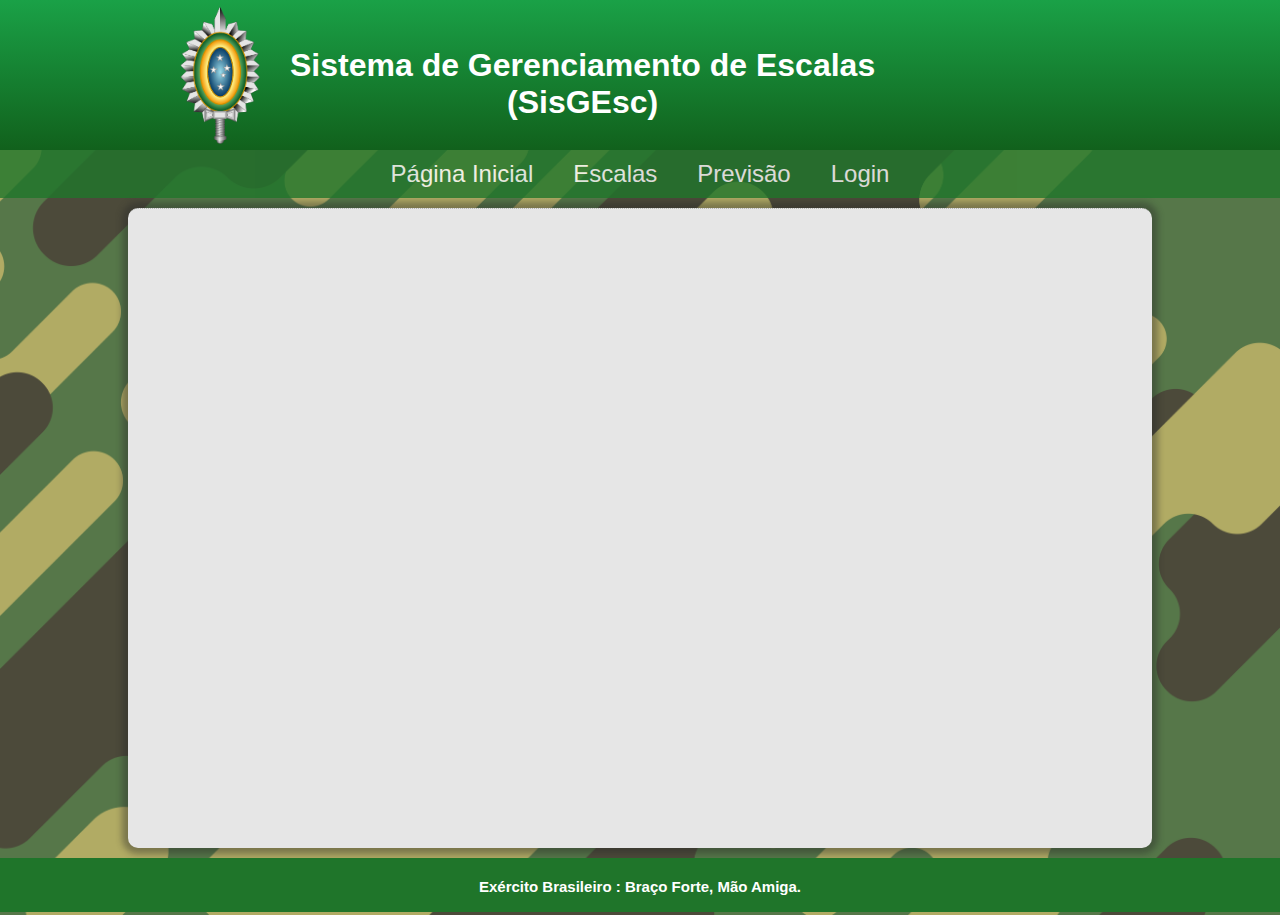
<file: index.html>
<!DOCTYPE html>
<html lang="pt-br">
<head>
    <meta charset="UTF-8">
    <meta http-equiv="X-UA-Compatible" content="IE=edge">
    <meta name="viewport" content="width=device-width, initial-scale=1.0">
    <title>SisGEsc</title>
    <link href="style/style.css" rel="stylesheet" type="text/css">
<body>
    <header>
        <div class="conteiner">
            <div class="titulo">
                <img src="img/ebicon.png" alt="logoeb">
                <h1>Sistema de Gerenciamento de Escalas <br> (SisGEsc)</h1>
            </div>
        </div>
    </header>
    <nav>
      <ul>
        <li><a href="index.html">Página Inicial</a></li>
        <li><a href="escala.html">Escalas</a></li>
        <li><a href="#">Previsão</a></li>
        <li><a href="#">Login</a></li>
      </ul>
      </nav>
      <div class="conteinercentro">
      </div>
    
        </div>
      </div>
      <footer>
        <h1> Exército Brasileiro : Braço Forte, Mão Amiga.</h1>
      </footer>
</body>
</html>
</file>
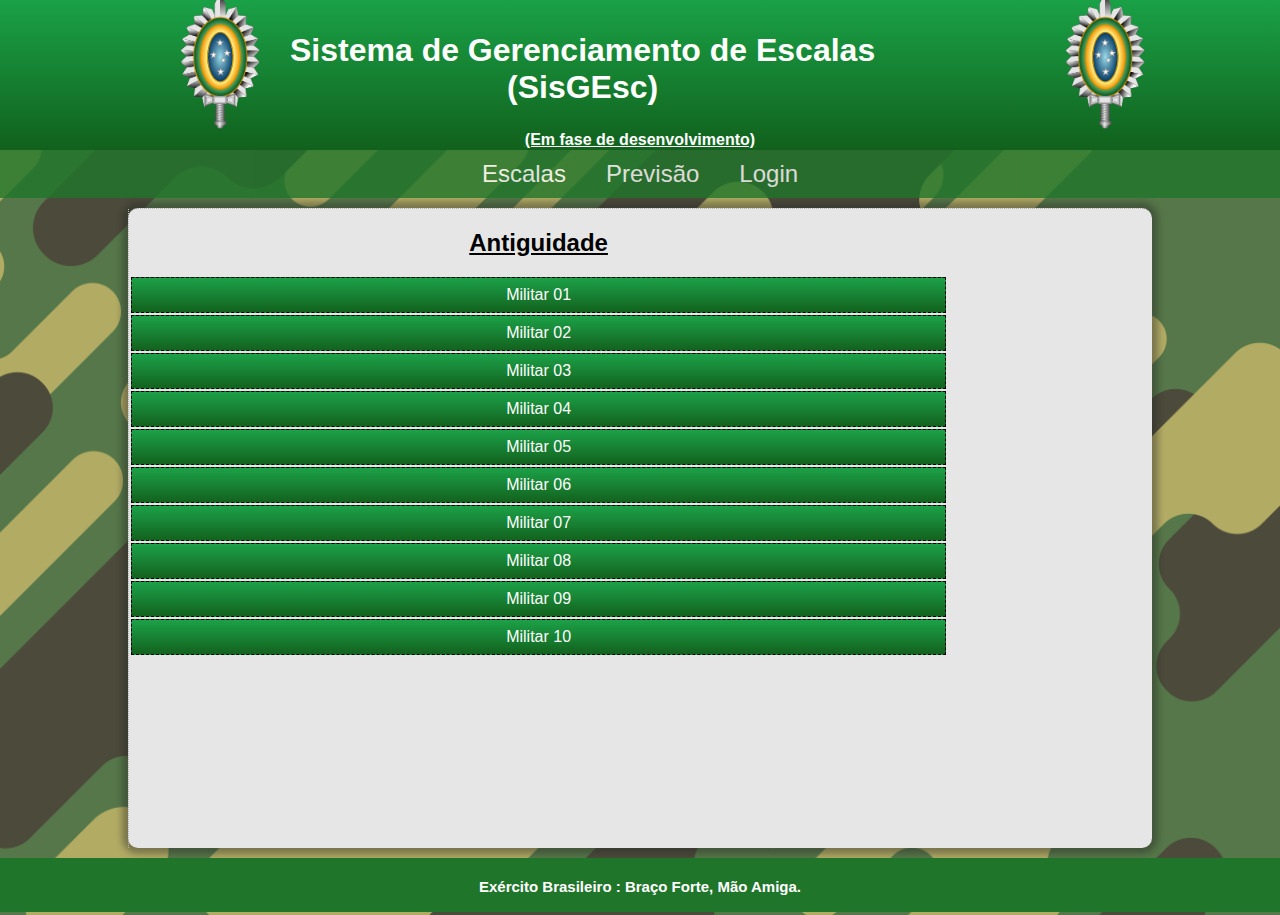
<file: Antiguidade.html>
<!DOCTYPE html>
<html lang="pt-br">
<head>
    <meta charset="UTF-8">
    <meta http-equiv="X-UA-Compatible" content="IE=edge">
    <meta name="viewport" content="width=device-width, initial-scale=1.0">
    <title>SisGEsc</title>
    <link href="style/style.css" rel="stylesheet" type="text/css">
    <style>
     .ladodireito ul {
        list-style-type: none;
        padding: 0;
        margin: 0;
        width: 100%;
        margin: auto;
        color: white;
        
      }
  
      .ladodireito li {
        background: linear-gradient(to bottom, rgb(26, 161, 71), #11611c);
        padding: 8px;
        border: 1px dashed black;
        margin: 2px;
        cursor: grab;
        opacity: 0.99; /* Valor de opacidade (80% de densidade) */
      }
  
      .ladodireito li:hover {
        background: #ddd;
      }
    </style>
<body>
    <header>
        <div class="conteiner">
            <div class="titulo">
                <img src="img/ebicon.png" alt="logoeb">
                <h1>Sistema de Gerenciamento de Escalas <br> (SisGEsc)</h1>
                <img src="img/ebicon.png" alt="logoeb">
            </div>
            <div class="sobre">
                <h1> (Em fase de desenvolvimento)</h1>
            </div>
        </div>
    </header>
    <nav>
        <ul>
          <li><a href="#">Escalas</a></li>
          <li><a href="#">Previsão</a></li>
          <li><a href="#">Login</a></li>
        </ul>
      </nav>
      <div class="conteinercentro">
        <div class="ladoesquerdo">
        </div>

        <div class="ladodireito">
          <h2>Antiguidade</h2>

          <ul id="sortable-list">
            <li draggable="true" data-index="0">Militar 01</li>
            <li draggable="true" data-index="1">Militar 02</li>
            <li draggable="true" data-index="2">Militar 03</li>
            <li draggable="true" data-index="3">Militar 04</li>
            <li draggable="true" data-index="4">Militar 05</li>
            <li draggable="true" data-index="5">Militar 06</li>
            <li draggable="true" data-index="6">Militar 07</li>
            <li draggable="true" data-index="7">Militar 08</li>
            <li draggable="true" data-index="8">Militar 09</li>
            <li draggable="true" data-index="9">Militar 10</li>
          </ul>
<script>
  var draggableList = document.getElementById('sortable-list');

draggableList.addEventListener('dragstart', function (e) {
  e.dataTransfer.effectAllowed = 'move';
  e.dataTransfer.setData('text/plain', e.target.dataset.index);
  e.target.classList.add('dragging');
});

draggableList.addEventListener('dragover', function (e) {
  if (e.preventDefault) {
    e.preventDefault();
  }

  e.dataTransfer.dropEffect = 'move';

  return false;
});

draggableList.addEventListener('dragleave', function (e) {
  e.target.classList.remove('drag-over');
});

draggableList.addEventListener('drop', function (e) {
  if (e.stopPropagation) {
    e.stopPropagation();
  }

  var sourceIndex = parseInt(e.dataTransfer.getData('text/plain'), 10);
  var targetIndex = parseInt(e.target.dataset.index, 10);

  if (sourceIndex < targetIndex) {
    e.target.parentNode.insertBefore(document.querySelector('.dragging'), e.target.nextSibling);
  } else {
    e.target.parentNode.insertBefore(document.querySelector('.dragging'), e.target);
  }

  updateOrder(); // Atualiza a ordem após o arrastar e soltar

  return false;
});

draggableList.addEventListener('dragend', function (e) {
  e.target.classList.remove('dragging');
});

// Adicione índices aos itens para acompanhar a ordem
var items = draggableList.getElementsByTagName('li');
for (var i = 0; i < items.length; i++) {
  items[i].dataset.index = i;
}

// Atualiza a ordem dos itens no Local Storage
function updateOrder() {
  var items = draggableList.getElementsByTagName('li');
  var order = [];

  for (var i = 0; i < items.length; i++) {
    order.push(items[i].innerText);
  }

  localStorage.setItem('itemOrder', JSON.stringify(order));
}

// Carrega a ordem dos itens do Local Storage
function loadOrder() {
  var order = localStorage.getItem('itemOrder');

  if (order) {
    order = JSON.parse(order);

    var items = draggableList.getElementsByTagName('li');

    for (var i = 0; i < order.length; i++) {
      items[i].innerText = order[i];
    }
  }
}

loadOrder();
</script>
        </div>
      </div>
      <footer>
        <h1> Exército Brasileiro : Braço Forte, Mão Amiga.</h1>
      </footer>
</body>
</html>
</file>
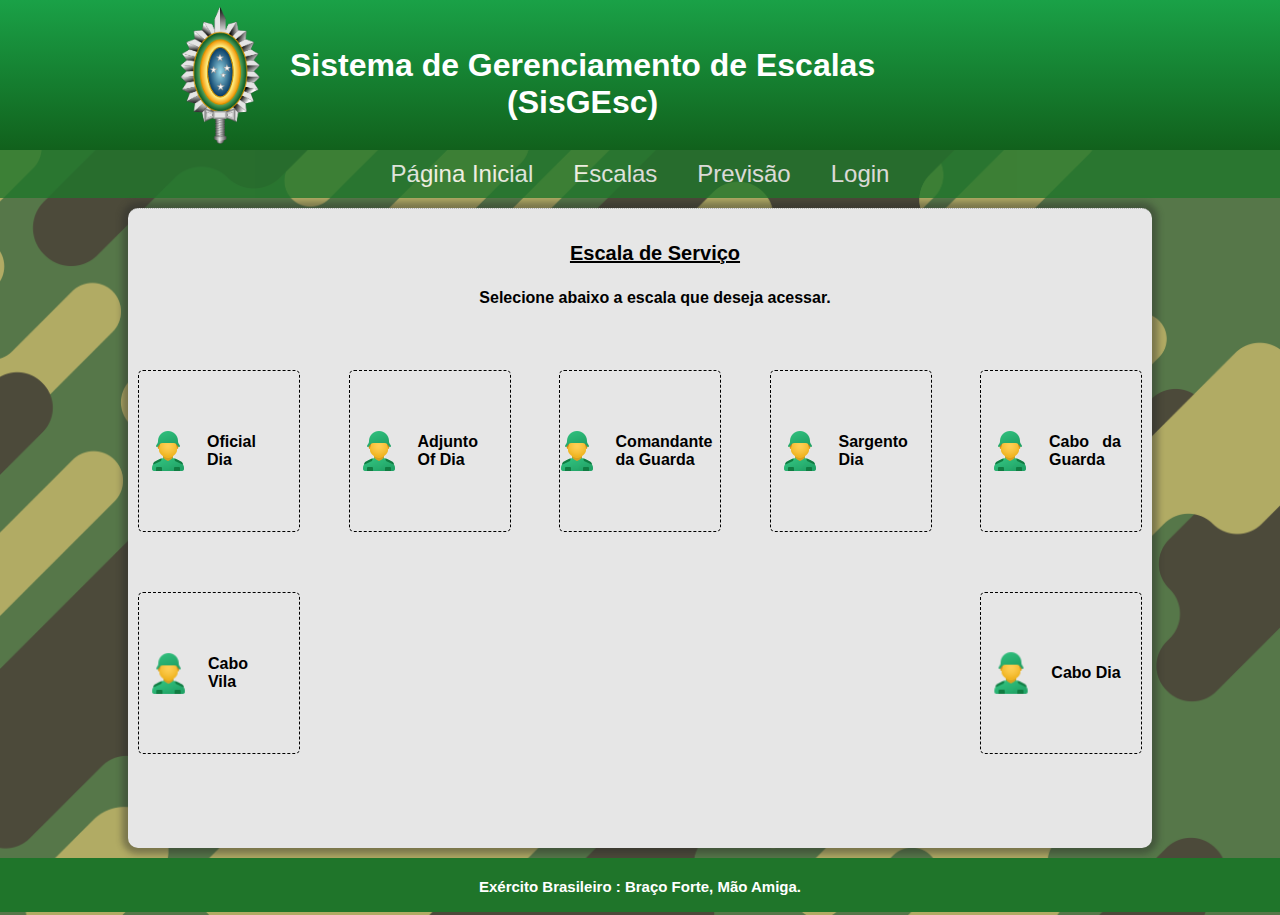
<file: escala.html>
<!DOCTYPE html>
<html lang="pt-br">
<head>
    <meta charset="UTF-8">
    <meta http-equiv="X-UA-Compatible" content="IE=edge">
    <meta name="viewport" content="width=device-width, initial-scale=1.0">
    <title>SisGEsc</title>
    <link href="style/style.css" rel="stylesheet" type="text/css">
<body>
    <header>
        <div class="conteiner">
            <div class="titulo">
                <img src="img/ebicon.png" alt="logoeb">
                <h1>Sistema de Gerenciamento de Escalas <br> (SisGEsc)</h1>
            </div>
        </div>
    </header>
    <nav>
        <ul>
            <li><a href="index.html">Página Inicial</a></li>
            <li><a href="escala.html">Escalas</a></li>
            <li><a href="#">Previsão</a></li>
            <li><a href="#">Login</a></li>
          </ul>
      </nav>
      <div class="conteinercentro">
        <div class="titulocentro"> <h1>Escala de Serviço</h1>
        <h2> Selecione abaixo a escala que deseja acessar.</h2></div>
        <div class="div-box">
         <div class="box"><img src="img/icon.png" alt="icon"><h1> Oficial Dia</h1></div>
         <div class="box"><img src="img/icon.png" alt="icon"><h1> Adjunto Of Dia</h1></div>
        <div class="box"><img src="img/icon.png" alt="icon"><h1> Comandante da Guarda</h1></div>
        <div class="box"><img src="img/icon.png" alt="icon"><h1> Sargento Dia</h1></div>
        <div class="box"><img src="img/icon.png" alt="icon"><h1> Cabo da Guarda</h1></div>
        <div class="box"><img src="img/icon.png" alt="icon"><h1> Cabo Vila</h1></div>
        <div class="box"><img src="img/icon.png" alt="icon"><h1> Cabo Dia</h1></div>
      </div>
    
        </div>
      </div>
      <footer>
        <h1> Exército Brasileiro : Braço Forte, Mão Amiga.</h1>
      </footer>
</body>
</html>
</file>
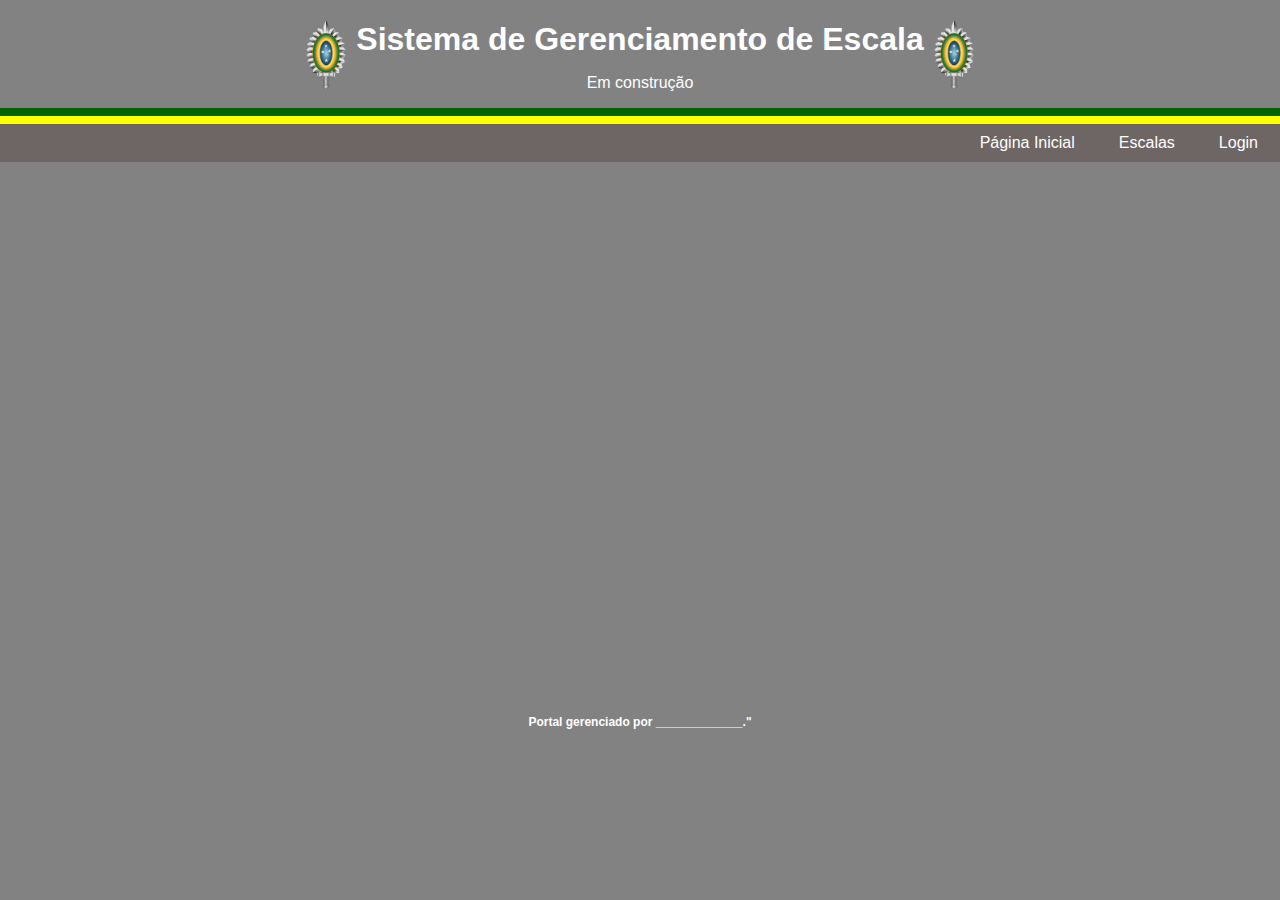
<file: index2.html>
<!DOCTYPE html>
<html lang="en">
<head>
    <meta charset="UTF-8">
    <meta http-equiv="X-UA-Compatible" content="IE=edge">
    <meta name="viewport" content="width=device-width, initial-scale=1.0">
    <title>SisGEsc</title>
    <link href="style.css" rel="stylesheet" type="text/css">
</head>
<body>
    <header>
        <div class="title">
            <img src="img/ebicon.png" alt="eb">
            <div class="textocentral">
            <h1>Sistema de Gerenciamento de Escala</h1>
            <p>Em construção</p>
        </div>
            <img src="img/ebicon.png" alt="eb">  
            </div>
      </header>
      <div class="barra1"></div>
      <div class="barra2"></div>
      <div class="menu">
        <nav>
            <ul>
              <li><a href="#">Página Inicial</a></li>
              <li><a href="#">Escalas</a></li>
              <li><a href="#">Login</a></li>
            </ul>
          </nav>
      </div>
      <div class="central">
      </div>
      <footer><h3>Portal gerenciado por _____________."</h3></footer>
</body>
</html>
</file>
<file: style/style.css>
body {
  background-position: center;
  background-attachment: fixed;
  margin: auto;
  background-image: url(/img/fundoCamuflado.png);
            background-repeat: no-repeat;
            background-size: cover;
  font-family: 'open_sansextrabold','Open Sans',Arial,Helvetica,sans-serif;
}

header{
    background: linear-gradient(to bottom, rgb(26, 161, 71), #11611c);
    margin: auto;
    width: 100vw;
    
}

.conteiner{
    width: 100vw;
    height: 150px;
    margin: auto;
    display: flex;
    flex-direction: column;
    color: white;

}

.titulo{
    margin: auto;
    text-align: center;
    height: 120px;
    align-items: center;
    justify-content: left;
    display: flex;
    width: 100vw;
   
    
}

.titulo >h1{
    margin-top: 40px;
    padding: 10px;
}

.titulo img{
    width: 80px;
    height: auto;
    padding: 20px 20px 20px 20vh;
}
.sobre{
    margin: auto;
    text-align: center;
    height: 30px;
    padding: 0;
    align-items: center;
    justify-content: center;
}

.sobre >h1{
    font-size: 16px;
    margin-bottom: 0px;
    color: white;
    text-decoration:underline;
}

nav{
    margin: auto;
    text-align: center;
}
nav ul {
    list-style: none;
    display: flex;
    flex-direction: row;
    align-items: center;
    justify-content: center;
    padding: 0;
    width:100vw;
    margin: auto;
    font-size: 24px;
    background: #1F752A ;
    opacity: 0.8;
}


  
  h6{
    font-size: 16px;
    margin: 10px 0px;
    padding: 0px;
    color:rgb(186, 188, 189);
    
  }
  nav li {
    display:inline-block;
    opacity: 1.0;
  }
  
  nav a {
    display: block;
    padding: 10px 20px;
    color:rgb(255, 255, 255);
    text-decoration: none;
    opacity: 1.0;
  }
  
  nav a:hover {
    text-decoration: underline;
    transition: 0.8s;
  }

  footer {
    margin: auto;
    background: #1F752A;
    height: 6vh;
    width: 100vw;

  }

  footer >h1{
    font-size: 15px;
    text-align: center;
    color: white;
    width: 960px;
    margin: auto;
    color: white;
    padding: 20px;
  }

  .conteinercentro{
    width: 80vw;
    height: 71vh;
    margin: auto;
    display: flex;
    color: black;
    border-top: 1px dotted #b2b4b3;
    background-color:#E6E6E6;
    border-radius: 10px;
    margin: 10px auto;
    box-shadow: 0 0 6px 6px rgba(39, 39, 39, 0.4);
    flex-direction: column;
  }
.box >h1{
  color: rgb(0, 0, 0);
  font-size: 16px;
  text-align: justify;
  padding: 50px 15px;
  font-family: 'open_sansextrabold','Open Sans',Arial,Helvetica,sans-serif;
}
.box img{
  width:50px;
}
  .ladoesquerdo {
    display: flex;
    flex-direction: column;
    align-items:top;
    width: 20%;
    padding: 0px;
    text-align: center;
    justify-content:flex-start;
    margin: 0;
  }

  .ladodireito {
    width: 80%;
    padding: 0px;
    text-align: center;
    justify-content: center;
    align-items: center;
    border-left: 1px dotted #b2b4b3;
    margin: 0;
    margin-top: 0;
    height: 75vh;
  }

  .ladodireito >h2{
    color:black;
    font-size: 20x;
    text-decoration:underline;
  }

.titulo2{
  background: linear-gradient(to bottom, rgb(26, 161, 71), #11611c);
  padding: 0px;
  margin: 1px;
  width: 98%;
  margin-top: 5px;
  align-items: center;
  justify-content:center ;
  padding: 6px 0px;
  border-radius: 5px;
  cursor: pointer;
}

.titulo2 >h1{
  color: white;
  font-size: 14px;
  text-decoration:underline dotted 1px;
  margin: 0;
}

.titulo2 >h1:hover{
  color: black;
}

.conteudo2{
  background: #b2b4b3;
  margin: 1px;
  padding: 0px;
  width: 98%;
  border-radius: 5px;
}

.conteudo2 >h1{
  color: rgb(0, 0, 0);
  font-size: 14px;
  border-bottom: 1px dotted black;
  margin: 2px;
}

.conteudo2 >h2{
  color: rgb(0, 0, 0);
  font-size: 12px;
  font-style:normal;
  margin: 2px;
  padding: 3px;
  text-align: justify;
}

iframe{
  width: 98%;
  height: 95%;
  margin: 5px;
  font-size: 20%;
  border-radius: 10px;
}
 
.modal-overlay {
  position: fixed;
  top: 0;
  left: 0;
  right: 0;
  bottom: 0;
  background-color: rgba(0, 0, 0, 0.5);
  display: flex;
  justify-content: center;
  align-items: center;
  z-index: 9999;
  opacity: 0;
  visibility: hidden;
  transition: opacity 0.3s ease, visibility 0s linear 0.3s;
}

.box {
  width: 150px;
  height: 150px;
  background-color: none;
  transition: box-shadow 0.3s;
  padding: 5px;
  margin: 30px 10px;
  border: 1px dashed black;
  border-radius: 5px;
  display: flex;
  justify-content: center;
  align-items: center;
}
.box:hover {
  box-shadow: 0 0 10px rgba(0, 0, 0, 0.5);
  border-color: #000;
}

.titulocentro{
  width:100%;
  align-items: center;
  justify-content: center;
  text-align: center;
  padding: 15px;
}

.titulocentro >h1{
  padding: 5px;
  font-size: 20px;
  text-decoration: underline;
}

.titulocentro >h2{
  padding: 5px;
  font-size: 16px;
}
.div-box{
  flex-wrap: wrap;
  display: flex;
  justify-content: space-between;
  align-items: center;
}
</file>
<file: style.css>
body{
    background: #828283;
    font-family: Arial, Helvetica, sans-serif;
    margin:0;
    height: 100vh;

}

.title{
    background: #828283;
    width: 100%;
    display: flex;
    flex-direction: row;
    align-items: center;    
    justify-content: center;
    margin: auto;
    color: white;
    text-align: center;

}

.title img{
    width: 40px;
    padding: 5px 10px;
}


.barra1{
    background: #006400;
    width: 100%;
    height: 8px;
    margin: auto;
    color: white;

}

header{
    display: flex;
    flex-direction: column;
}
.barra2{
    background: #FFFF00;
    width: 100%;
    height: 8px;
    margin: auto;
    color: white;

}
.textocentral {
    display: flex;
    flex-direction: column;
    padding: 0px;
    align-items: center; 

}
.textocentral >h1{
    margin-bottom: 0;
}


.central{
    background: #828283;
    width: 100%;
    height: 60vh;
    margin:auto;
    margin-top: 0px;
    align-items: center;
    justify-content: center;
}

.central >p{
    margin: 0px;
    padding: 350px;
    transform: rotate(45deg);
    text-align: center;
    color: RED;
    font-size: 90PX;

}
footer{
    width: 100%;
    height: 30px;
    margin: 0 auto;
    margin-top: 0px;
    padding: 1px 0px;
    
    text-align: center;
}

footer >h3{
    color: white;
    font-size: 12px;
    text-align: center;

}


  
  nav ul {
    list-style: none;
    margin: 0;
    padding: 0;
    display: flex;
  }
  
  nav li {
    margin: 0px 10px;
  }
  
  nav a {
    color: #fff;
    text-decoration: none;
    padding: 12px;
  }
  
  nav a:hover {
    color: #006400;
    transition: 0.5s;
  }

  .menu{
    display: flex;
    width: 100%;
    align-items: center;
    text-align: center;
    padding: 10px 0px;
    justify-content: right;
    background-color: rgb(110, 101, 101);
  }
</file>
